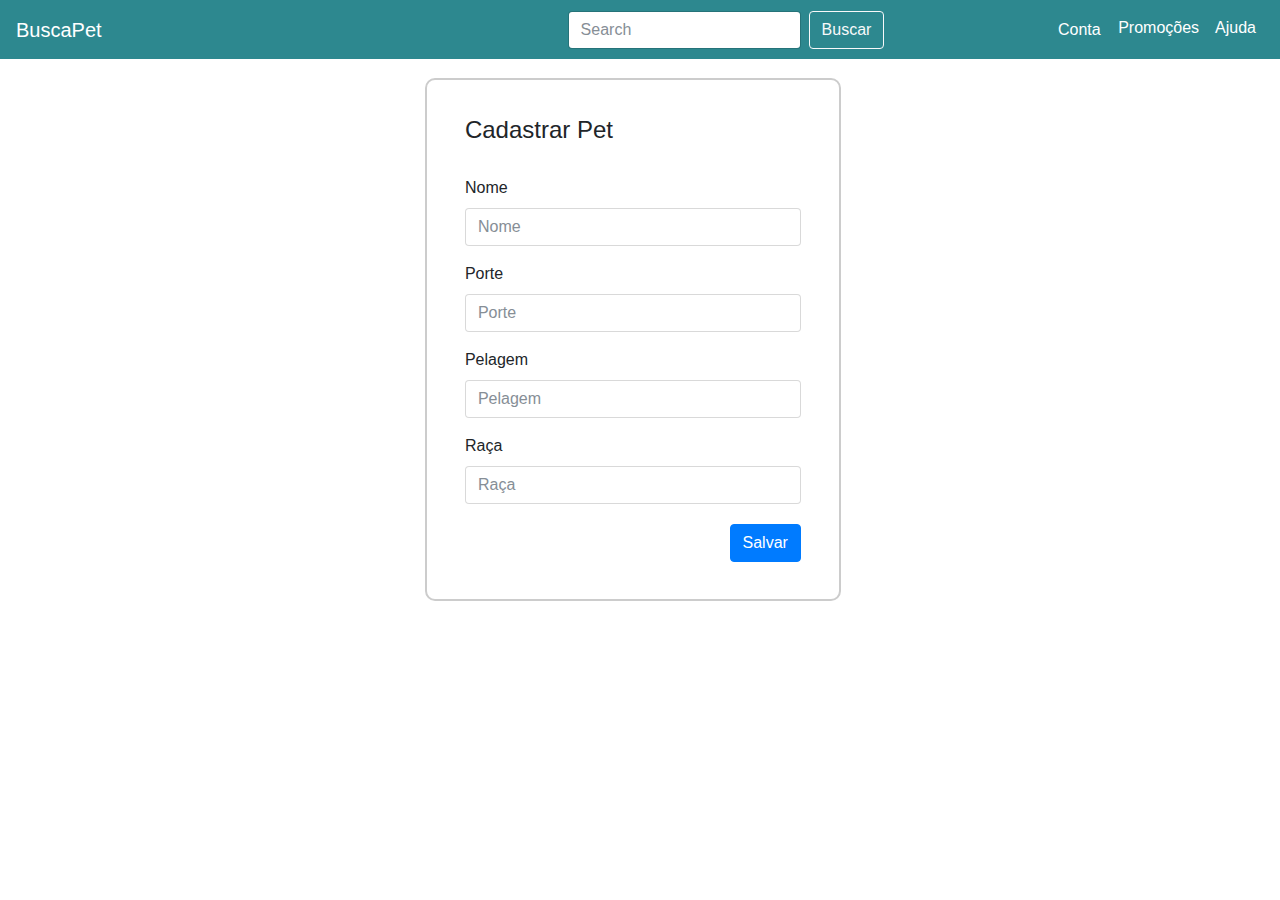
<file: cadastroPet.html>
<!DOCTYPE html>
<html lang="pt-br">

<head>
    <meta charset="UTF-8">
    <meta name="description" content="">
    <meta http-equiv="X-UA-Compatible" content="IE=edge">
    <meta name="viewport" content="width=device-width, initial-scale=1, shrink-to-fit=no">
    <!-- The above 4 meta tags *must* come first in the head; any other head content must come *after* these tags -->

    <!-- Title -->
    <title>Busca Pet</title>

    <!-- Favicon -->
    <link rel="icon" href="./img/core-img/download.jpg">

    <!-- Core Stylesheet -->
    <link href="./css/others/owl.carousel.min.css" rel="stylesheet">
    <link href="./css/others/style.css" rel="stylesheet">
    <link href="./css/others/owl.theme.default.min.css" rel="stylesheet">
    <link href="./css/bootstrap/bootstrap.min.css" rel="stylesheet">
    

    <!-- Responsive CSS -->
    <link href="css/responsive/responsive.css" rel="stylesheet">

</head>

<body>
    <!-- Preloader Start -->
    <div id="preloader">
        <div class="yummy-load"></div>
    </div>

    <!-- Background Pattern Swither -->
  

    <!-- ****** Top Header Area Start ****** -->
   
    <!-- ****** Top Header Area End ****** -->

    <!-- ****** Header Area Start ****** -->
    <header class="header_area">
        <nav class="navbar navbar-expand navbar-dark fixed-top" style="background:#2D888F;">
            <a class="navbar-brand" href="PaginaUsuario.html">BuscaPet</a>
            <button class="navbar-toggler" type="button" data-toggle="collapse" data-target="#navbarSupportedContent" aria-controls="navbarSupportedContent" aria-expanded="false" aria-label="Toggle navigation">
              
            </button>
            

           
            
            <div class="collapse navbar-collapse" id="navbarSupportedContent">
              <ul class="navbar-nav mr-auto">
                
                <form class="form-inline my-2 my-lg-0">
                  <input class="form-control mr-sm-2" type="search" placeholder="Search" aria-label="Search" style="margin-left: 450px;">
                  <button class="btn btn-outline-light my-2 my-sm-0" type="submit">Buscar</button>
                </form> 
              
              </ul>

              <ul class="navbar-nav">

              <div class="dropdown">
                    <button class="dropbtn">Conta</button>
                    <div class="dropdown-content">
                      <a href="#">Agendamentos</a>
                      <a href="paginaEditarCadastro.html">Perfil</a>
                      <a href="paginacadastro.html">Editar Dados</a>
                      <a href="Meuspets.html">Meus Pet</a>
                      <a href="historicodepedidos.html">Pedidos feitos</a>
                      <a href="Login.html">Sair</a>
                    </div>
                  </div>
                  <li class="nav-item active">
                
                      <a class="nav-link" href="#">Promoções <span class="sr-only">(current)</span></a>
                    </li>
                  <ul class="navbar-nav">
                        <li class="nav-item active">
                          <a class="nav-link" href="#">Ajuda <span class="sr-only">(current)</span></a>
                        </li>
                     
                      </div>
            
          </nav>
    </header>
    <div style="padding: 1cm;"></div>

 <section class="container">
     <div class="box" style="margin-left: 9cm;">
        <div>
            <h4>Cadastrar Pet</h4>
        </div>
      </br>
    <form>
            <div class="form-group">
                    <label for="inputAddress">Nome</label>
                    <input type="text" class="form-control" id="inputAddress" placeholder="Nome">
                  </div>
                  <div class="form-group">
                        <label for="inputAddress">Porte</label>
                        <input type="text" class="form-control" id="inputAddress" placeholder="Porte">
                      </div>
                      <div class="form-group">
                            <label for="inputAddress">Pelagem</label>
                            <input type="Text" class="form-control" id="inputAddress" placeholder="Pelagem">
                          </div>                  
                          <div class="form-group">
                                <label for="inputAddress">Raça</label>
                                <input type="Text" class="form-control" id="inputAddress" placeholder="Raça">
                              </div>   
      
                 
                          <a href="Meuspets.html"><button type="submit" class="btn btn-primary" style="margin-left: 7cm; margin-top: 0.1cm">Salvar</button></a>
        </form>
    </div>
   


    </section>
    

    </body>
    </html>
</file>
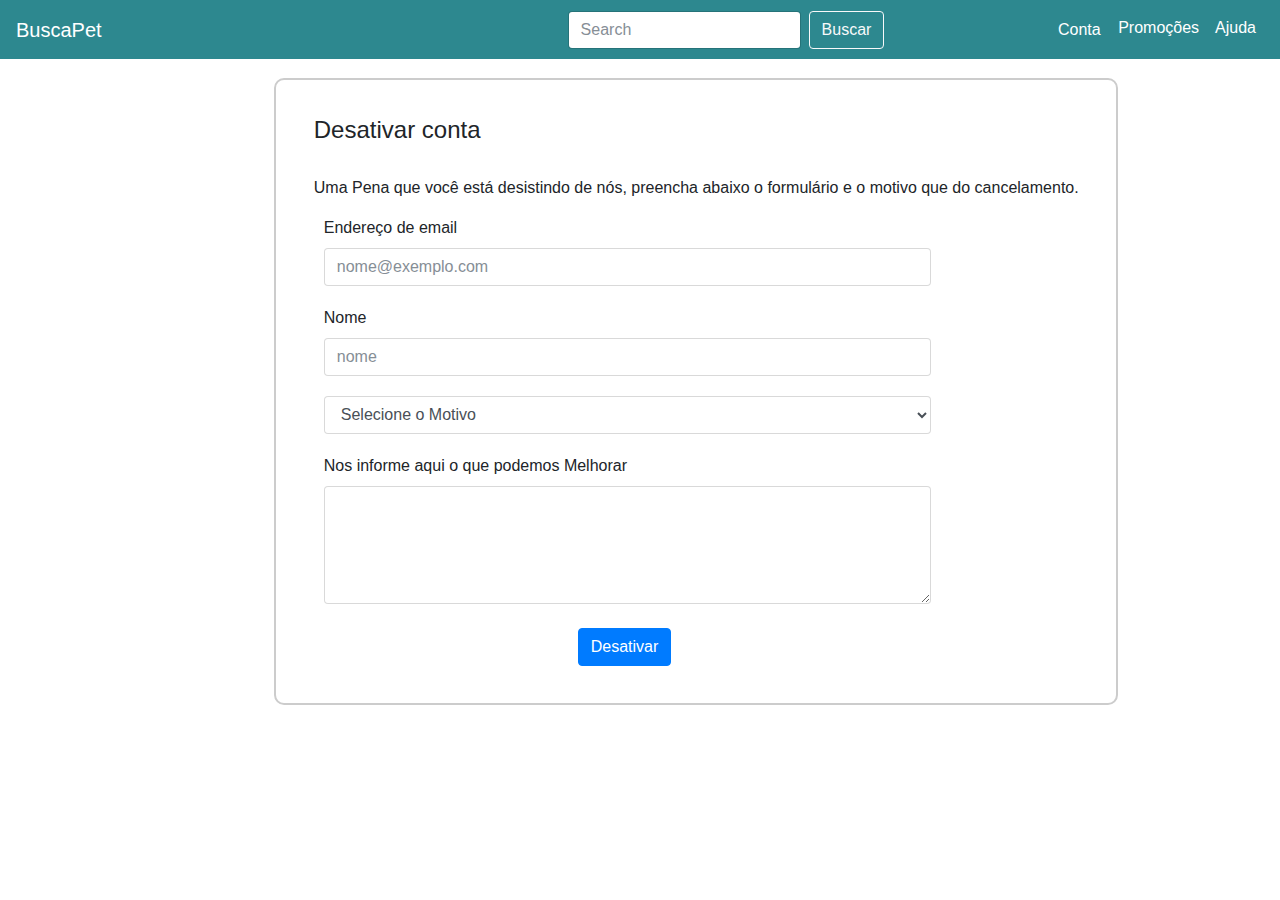
<file: desativarPagina.html>
<!DOCTYPE html>
<html lang="pt-br">

<head>
    <meta charset="UTF-8">
    <meta name="description" content="">
    <meta http-equiv="X-UA-Compatible" content="IE=edge">
    <meta name="viewport" content="width=device-width, initial-scale=1, shrink-to-fit=no">
    <!-- The above 4 meta tags *must* come first in the head; any other head content must come *after* these tags -->

    <!-- Title -->
    <title>Busca Pet</title>

    <!-- Favicon -->
    <link rel="icon" href="./img/core-img/download.jpg">

    <!-- Core Stylesheet -->
    <link href="./css/others/owl.carousel.min.css" rel="stylesheet">
    <link href="./css/others/style.css" rel="stylesheet">
    <link href="./css/others/owl.theme.default.min.css" rel="stylesheet">
    <link href="./css/bootstrap/bootstrap.min.css" rel="stylesheet">
    

    <!-- Responsive CSS -->
    <link href="css/responsive/responsive.css" rel="stylesheet">

</head>

<body>
    <!-- Preloader Start -->
    <div id="preloader">
        <div class="yummy-load"></div>
    </div>

    <!-- Background Pattern Swither -->
  

    <!-- ****** Top Header Area Start ****** -->
   
    <!-- ****** Top Header Area End ****** -->

    <!-- ****** Header Area Start ****** -->
    <header class="header_area">
        <nav class="navbar navbar-expand navbar-dark fixed-top" style="background:#2D888F;">
            <a class="navbar-brand" href="PaginaUsuario.html">BuscaPet</a>
            <button class="navbar-toggler" type="button" data-toggle="collapse" data-target="#navbarSupportedContent" aria-controls="navbarSupportedContent" aria-expanded="false" aria-label="Toggle navigation">
              
            </button>
            

           
            
            <div class="collapse navbar-collapse" id="navbarSupportedContent">
              <ul class="navbar-nav mr-auto">
                
                <form class="form-inline my-2 my-lg-0">
                  <input class="form-control mr-sm-2" type="search" placeholder="Search" aria-label="Search" style="margin-left: 450px;">
                  <button class="btn btn-outline-light my-2 my-sm-0" type="submit">Buscar</button>
                </form> 
              
              </ul>

              <ul class="navbar-nav">

              <div class="dropdown">
                    <button class="dropbtn">Conta</button>
                    <div class="dropdown-content">
                      <a href="#">Agendamentos</a>
                      <a href="paginaEditarCadastro.html">Perfil</a>
                      <a href="paginacadastro.html">Editar Dados</a>
                      <a href="Meuspets.html">Meus Pet</a>
                      <a href="historicodepedidos.html">Pedidos feitos</a>
                      <a href="Login.html">Sair</a>
                    </div>
                  </div>
                  <li class="nav-item active">
                
                      <a class="nav-link" href="#">Promoções <span class="sr-only">(current)</span></a>
                    </li>
                  <ul class="navbar-nav">
                        <li class="nav-item active">
                          <a class="nav-link" href="#">Ajuda <span class="sr-only">(current)</span></a>
                        </li>
                     
                      </div>
            
          </nav>
    </header>

    <section class="container" style="padding-top: 2cm">
<div class="container" style="padding-left: 5cm;">
    <div class="row">

        <div class="col">
            
            <div class="box">
                    <div>
                            <h4>Desativar conta</h4>
                        </div>
                    </br>
                <p>
                    Uma Pena que você está desistindo de nós, preencha abaixo o formulário e o motivo
                    que do cancelamento.
                </p>
                <form>
                    <div class="form-row col-md-10">
                        <label for="exampleFormControlInput1">Endereço de email</label>
                        <input type="email" class="form-control" id="exampleFormControlInput1"
                            placeholder="nome@exemplo.com">
                    </div>
                    <div class="espaco"></div>
                    <div class="form-row col-md-10">
                        <label for="inputEmail4">Nome</label>
                        <input type="text" class="form-control" id="inputEmail4" placeholder="nome">
                    </div>
                    <div class="espaco"></div>

                    <div class="form-row col-md-10">
                        <select class="form-control">
                            <option>Selecione o Motivo</option>
                            <option>O sistema é muito Caro</option>
                            <option>Estou fechando a Loja</option>
                            <option>O concorrente é melhor</option>
                            <option>Voltei a usar papel</option>




                        </select>
                    </div>
                    <div class="espaco"></div>
                    <div class="form-row col-md-10">
                        <label for="exampleFormControlTextarea1">Nos informe aqui o que podemos
                            Melhorar</label>
                        <textarea class="form-control" id="exampleFormControlTextarea1"
                            rows="5"></textarea>
                    </div>
                    <div class="espaco"></div>
                    <a href="Login.html">
                        <a href="Login.html" onclick="funcao1()" value="Exibir Alert" class="btn btn-primary"
                        style="margin-top: 0.1cm; margin-left: 264px;">Desativar</a>
                </form>
            </div>

        </div>
    </div>
</div>
</section>
</body>
<script>

function funcao1() {
alert("Sua conta foi desativada.");
}
</script>
</html>
</file>
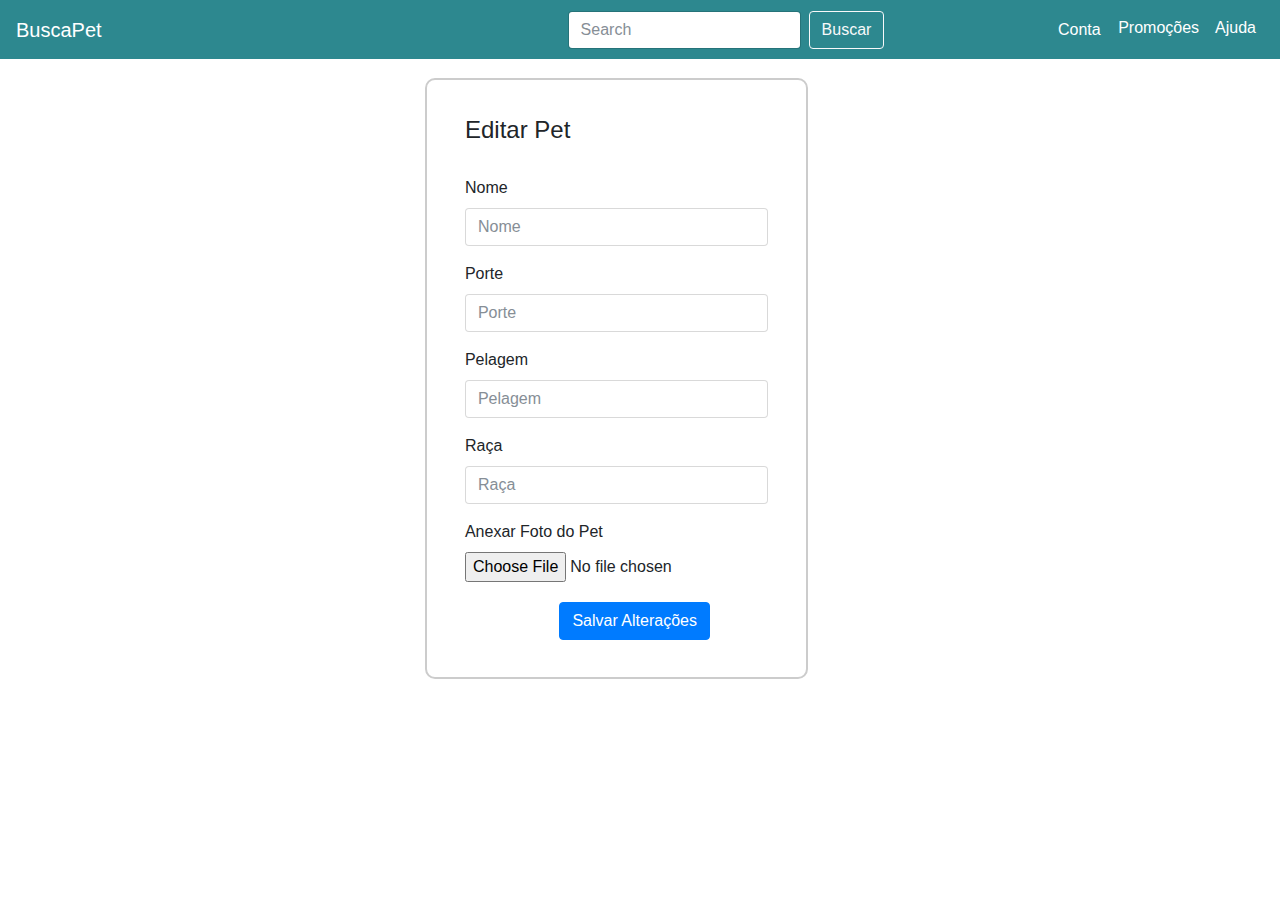
<file: EditarPEt.html>
<!DOCTYPE html>
<html lang="pt-br">

<head>
    <meta charset="UTF-8">
    <meta name="description" content="">
    <meta http-equiv="X-UA-Compatible" content="IE=edge">
    <meta name="viewport" content="width=device-width, initial-scale=1, shrink-to-fit=no">
    <!-- The above 4 meta tags *must* come first in the head; any other head content must come *after* these tags -->

    <!-- Title -->
    <title>Busca Pet</title>

    <!-- Favicon -->
    <link rel="icon" href="./img/core-img/download.jpg">

    <!-- Core Stylesheet -->
    <link href="./css/others/owl.carousel.min.css" rel="stylesheet">
    <link href="./css/others/style.css" rel="stylesheet">
    <link href="./css/others/owl.theme.default.min.css" rel="stylesheet">
    <link href="./css/bootstrap/bootstrap.min.css" rel="stylesheet">
    

    <!-- Responsive CSS -->
    <link href="css/responsive/responsive.css" rel="stylesheet">

</head>

<body>
    <!-- Preloader Start -->
    <div id="preloader">
        <div class="yummy-load"></div>
    </div>

    <!-- Background Pattern Swither -->
  

    <!-- ****** Top Header Area Start ****** -->
   
    <!-- ****** Top Header Area End ****** -->

    <!-- ****** Header Area Start ****** -->
    <header class="header_area">
        <nav class="navbar navbar-expand navbar-dark fixed-top" style="background:#2D888F;">
            <a class="navbar-brand" href="PaginaUsuario.html">BuscaPet</a>
            <button class="navbar-toggler" type="button" data-toggle="collapse" data-target="#navbarSupportedContent" aria-controls="navbarSupportedContent" aria-expanded="false" aria-label="Toggle navigation">
              
            </button>
            

           
            
            <div class="collapse navbar-collapse" id="navbarSupportedContent">
              <ul class="navbar-nav mr-auto">
                
                <form class="form-inline my-2 my-lg-0">
                  <input class="form-control mr-sm-2" type="search" placeholder="Search" aria-label="Search" style="margin-left: 450px;">
                  <button class="btn btn-outline-light my-2 my-sm-0" type="submit">Buscar</button>
                </form> 
              
              </ul>

              <ul class="navbar-nav">

              <div class="dropdown">
                    <button class="dropbtn">Conta</button>
                    <div class="dropdown-content">
                      <a href="#">Agendamentos</a>
                      <a href="#">Perfil</a>
                      <a href="paginacadastro.html">Editar Dados</a>
                      <a href="Meuspets.html">Meus Pet</a>
                      <a href="#">Pedidos feitos</a>
                      <a href="Login.html">Sair</a>
                    </div>
                  </div>
                  <li class="nav-item active">
                
                      <a class="nav-link" href="#">Promoções <span class="sr-only">(current)</span></a>
                    </li>
                  <ul class="navbar-nav">
                        <li class="nav-item active">
                          <a class="nav-link" href="#">Ajuda <span class="sr-only">(current)</span></a>
                        </li>
                     
                      </div>
            
          </nav>
    </header>
    <div style="padding: 1cm;"></div>

 <section class="container">
     <div class="box" style="margin-left: 9cm;">
        <div>
            <h4>Editar Pet</h4>
        </div>
      </br>
    <form>
            <div class="form-group">
                    <label for="inputAddress">Nome</label>
                    <input type="text" class="form-control" id="inputAddress" placeholder="Nome">
                  </div>
                  <div class="form-group">
                        <label for="inputAddress">Porte</label>
                        <input type="text" class="form-control" id="inputAddress" placeholder="Porte">
                      </div>
                      <div class="form-group">
                            <label for="inputAddress">Pelagem</label>
                            <input type="Text" class="form-control" id="inputAddress" placeholder="Pelagem">
                          </div>                  
                          <div class="form-group">
                                <label for="inputAddress">Raça</label>
                                <input type="Text" class="form-control" id="inputAddress" placeholder="Raça">
                              </div>   
                              <form>
                                <div class="form-group">
                                  <label for="exampleFormControlFile1">Anexar Foto do Pet</label>
                                  <input type="file" class="form-control-file" id="exampleFormControlFile1">
                                </div>
                              </form>
      
                 
                          <a href="Meuspets.html"><button type="submit" class="btn btn-primary" style="margin-left: 2.5cm; margin-top: 0.1cm">Salvar Alterações</button></a>
        </form>
    </div>
   


    </section>
    

    </body>
    </html>
</file>
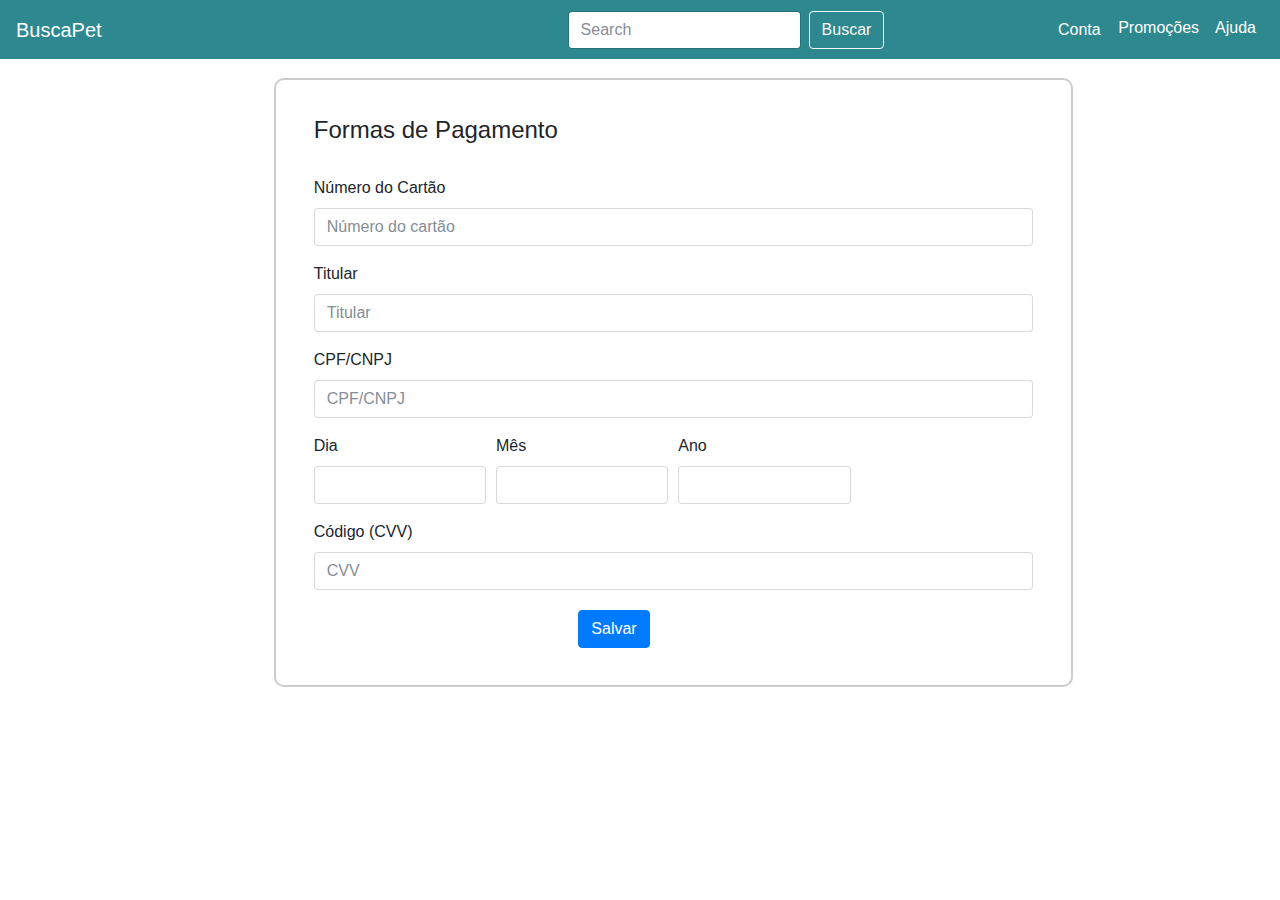
<file: formadepagamento.html>
<!DOCTYPE html>
<html lang="pt-br">

<head>
    <meta charset="UTF-8">
    <meta name="description" content="">
    <meta http-equiv="X-UA-Compatible" content="IE=edge">
    <meta name="viewport" content="width=device-width, initial-scale=1, shrink-to-fit=no">
    <!-- The above 4 meta tags *must* come first in the head; any other head content must come *after* these tags -->

    <!-- Title -->
    <title>Busca Pet</title>

    <!-- Favicon -->
    <link rel="icon" href="./img/core-img/download.jpg">

    <!-- Core Stylesheet -->
    <link href="./css/others/owl.carousel.min.css" rel="stylesheet">
    <link href="./css/others/style.css" rel="stylesheet">
    <link href="./css/others/owl.theme.default.min.css" rel="stylesheet">
    <link href="./css/bootstrap/bootstrap.min.css" rel="stylesheet">
    

    <!-- Responsive CSS -->
    <link href="css/responsive/responsive.css" rel="stylesheet">

</head>

<body>
    <!-- Preloader Start -->
    <div id="preloader">
        <div class="yummy-load"></div>
    </div>

    <!-- Background Pattern Swither -->
  

    <!-- ****** Top Header Area Start ****** -->
   
    <!-- ****** Top Header Area End ****** -->

    <!-- ****** Header Area Start ****** -->
    <header class="header_area">
        <nav class="navbar navbar-expand navbar-dark fixed-top" style="background:#2D888F;">
            <a class="navbar-brand" href="PaginaUsuario.html">BuscaPet</a>
            <button class="navbar-toggler" type="button" data-toggle="collapse" data-target="#navbarSupportedContent" aria-controls="navbarSupportedContent" aria-expanded="false" aria-label="Toggle navigation">
              
            </button>
            

           
            
            <div class="collapse navbar-collapse" id="navbarSupportedContent">
              <ul class="navbar-nav mr-auto">
                
                <form class="form-inline my-2 my-lg-0">
                  <input class="form-control mr-sm-2" type="search" placeholder="Search" aria-label="Search" style="margin-left: 450px;">
                  <button class="btn btn-outline-light my-2 my-sm-0" type="submit">Buscar</button>
                </form> 
              
              </ul>

              <ul class="navbar-nav">

              <div class="dropdown">
                    <button class="dropbtn">Conta</button>
                    <div class="dropdown-content">
                      <a href="#">Agendamentos</a>
                      <a href="paginaEditarCadastro.html">Perfil</a>
                      <a href="paginacadastro.html">Editar Dados</a>
                      <a href="Meuspets.html">Meus Pet</a>
                      <a href="historicodepedidos.html">Pedidos feitos</a>
                      <a href="Login.html">Sair</a>
                    </div>
                  </div>
                  <li class="nav-item active">
                
                      <a class="nav-link" href="#">Promoções <span class="sr-only">(current)</span></a>
                    </li>
                  <ul class="navbar-nav">
                        <li class="nav-item active">
                          <a class="nav-link" href="#">Ajuda <span class="sr-only">(current)</span></a>
                        </li>
                     
                      </div>
            
          </nav>
    </header>
    <div style="padding: 1cm;"></div>

 <section class="container">
     <div class="box" style="margin-left: 5cm;">
       
            <div>
                <h4>Formas de Pagamento</h4>
            </div>
          </br>

    <form>
            <div class="form-group">
                    <label for="inputAddress">Número do Cartão</label>
                    <input type="number" class="form-control" id="inputAddress" placeholder="Número do cartão ">
                  </div>
                  <div class="form-group">
                        <label for="inputAddress">Titular</label>
                        <input type="text" class="form-control" id="inputAddress" placeholder="Titular">
                      </div>
                      <div class="form-group">
                            <label for="inputAddress">CPF/CNPJ</label>
                            <input type="number" class="form-control" id="inputAddress" placeholder="CPF/CNPJ">
                          </div>                  
                 
      
                  <div class="form-row">
                        <div class="form-group col-md-3">
                          <label for="inputCity">Dia</label>
                          <input type="number" class="form-control" >
                          
                              

                             
                        </div>
                        <div class="form-group col-md-3">
                          <label for="inputAddress">Mês</label>
                          <input type="text" class="form-control" >
                                        
                        </div>
                        <div class="form-group col-md-3">
                                <label for="inputAddress">Ano</label>
                                <input type="number" class="form-control" >
                                              
                              </div>
                      </div>
                      <div class="form-group">
                            <label for="inputAddress">Código (CVV)</label>
                        <input type="number" class="form-control" id="inputAddress" placeholder="CVV">
                      
                          </div>      
                          <button type="submit" class="btn btn-primary" style="margin-left: 7cm; margin-top: 0.1cm">Salvar</button>
        </form>
    </div>
   


    </section>
    

    </body>
    </html>
</file>
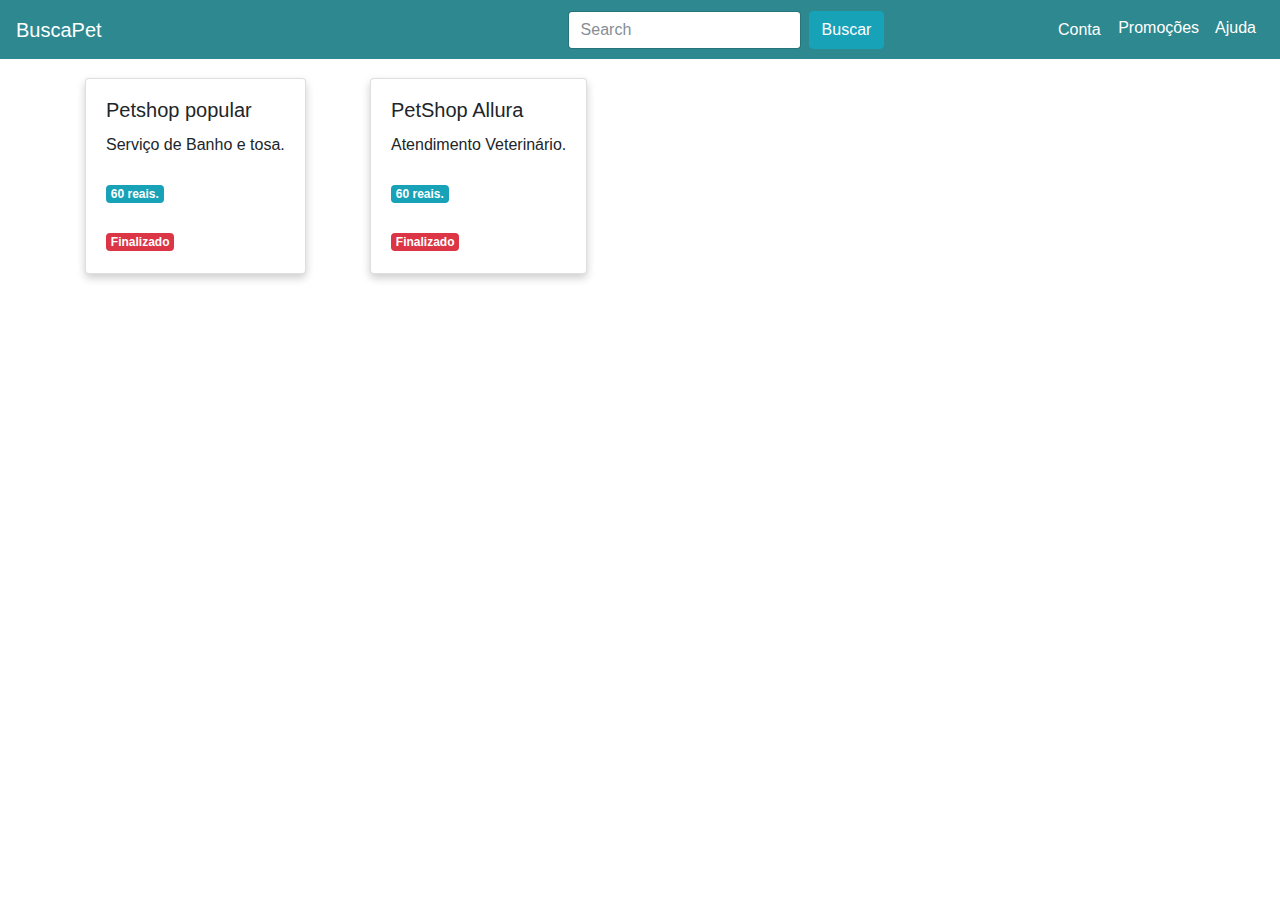
<file: historicodepedidos.html>
﻿<!DOCTYPE html>
<html lang="pt-br">

<head>
    <meta charset="UTF-8">
    <meta name="description" content="">
    <meta http-equiv="X-UA-Compatible" content="IE=edge">
    <meta name="viewport" content="width=device-width, initial-scale=1, shrink-to-fit=no">
    <!-- The above 4 meta tags *must* come first in the head; any other head content must come *after* these tags -->

    <!-- Title -->
    <title>Busca Pet</title>

    <!-- Favicon -->
    <link rel="icon" href="./img/core-img/download.jpg">

    <!-- Core Stylesheet -->
    <link href="./css/others/owl.carousel.min.css" rel="stylesheet">
    <link href="./css/others/style.css" rel="stylesheet">
    <link href="./css/others/owl.theme.default.min.css" rel="stylesheet">
    <link href="./css/bootstrap/bootstrap.min.css" rel="stylesheet">
    

    <!-- Responsive CSS -->
    <link href="css/responsive/responsive.css" rel="stylesheet">

</head>

<body>
    <!-- Preloader Start -->
    <div id="preloader">
        <div class="yummy-load"></div>
    </div>

    <!-- Background Pattern Swither -->
  

    <!-- ****** Top Header Area Start ****** -->
   
    <!-- ****** Top Header Area End ****** -->

    <!-- ****** Header Area Start ****** -->
    <header class="header_area">
        <nav class="navbar navbar-expand navbar-dark fixed-top" style="background:#2D888F;">
            <a class="navbar-brand" href="PaginaUsuario.html">BuscaPet</a>
            <button class="navbar-toggler" type="button" data-toggle="collapse" data-target="#navbarSupportedContent" aria-controls="navbarSupportedContent" aria-expanded="false" aria-label="Toggle navigation">
              
            </button>
            

           
            
            <div class="collapse navbar-collapse" id="navbarSupportedContent">
              <ul class="navbar-nav mr-auto">
                
                <form class="form-inline my-2 my-lg-0">
                  <input class="form-control mr-sm-2" type="search" placeholder="Search" aria-label="Search" style="margin-left: 450px;">
                  <a href="Servico.html" class="btn btn-info" type="submit">Buscar</a>
                </form> 
              
              </ul>

              <ul class="navbar-nav">

              <div class="dropdown">
                    <button class="dropbtn">Conta</button>
                    <div class="dropdown-content">
                      <a href="#">Agendamentos</a>
                      <a href="paginaEditarCadastro.html">Perfil</a>
                      <a href="paginacadastro.html">Editar Dados</a>
                      <a href="Meuspets.html">Meus Pet</a>
                      <a href="historicodepedidos.html">Pedidos feitos</a>
                      <a href="Login.html">Sair</a>
                    </div>
                  </div>
                  <li class="nav-item active">
                
                      <a class="nav-link" href="#">Promoções <span class="sr-only">(current)</span></a>
                    </li>
                  <ul class="navbar-nav">
                        <li class="nav-item active">
                          <a class="nav-link" href="#">Ajuda <span class="sr-only">(current)</span></a>
                        </li>
                     
                      </div>
            
          </nav>
    </header>

    <div style="padding: 1cm"></div>
    <section class="container">

           
	<div class="row">
  	<div class="col-sm-3">
    		<div class="card">
      		<div class="card-body">
        		<h5 class="card-title">Petshop popular</h5>
        		<p class="card-text">Serviço de Banho e tosa. 
			<br><br> <a href="#" class="badge badge-info">60 reais.</a>
			<br><br> <span class="badge badge-danger">Finalizado</span>
			</p>
        		<!-- <a href="#" class="btn btn-primary">Agendar novo serviço</a> -->
      	</div>
    </div>
  </div>
  	<div class="col-sm-3">
    <div class="card">
      		<div class="card-body">
       		 <h5 class="card-title">PetShop Allura	</h5>
      	 	 <p class="card-text">Atendimento Veterinário.
		<br><br> <a href="#" class="badge badge-info">60 reais.</a>
			<br><br> <span class="badge badge-danger">Finalizado</span>
		</p>
       		 <!-- <a href="#" class="btn btn-primary">Agendar novo serviço</a> -->
      </div>
    </div>
  </div>
</div>
                



       
       </div>
           </section>
          <!-- ****** Welcome Area End ****** -->
        
          <!-- ****** Categories Area Start ****** -->
</file>
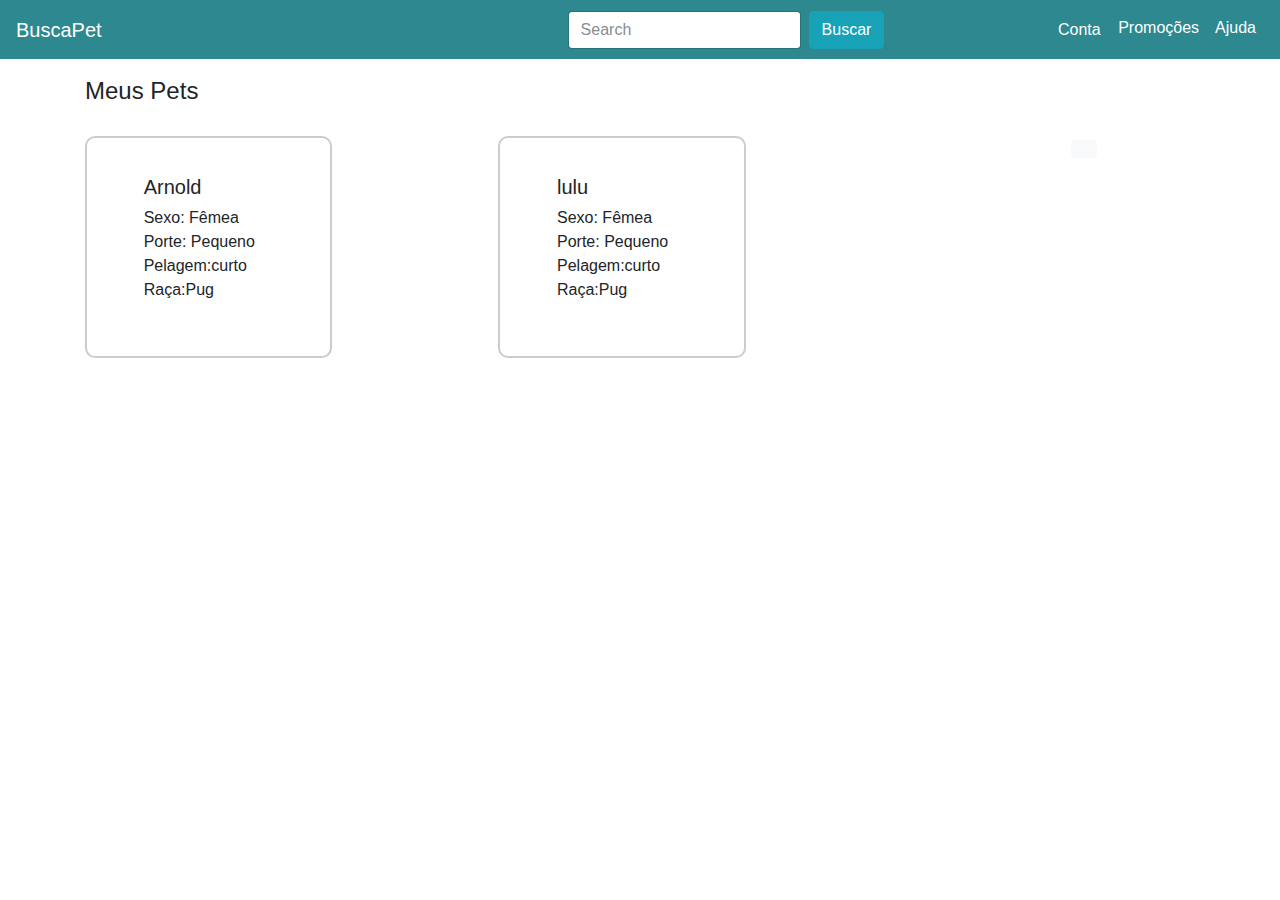
<file: Meuspets.html>
<!DOCTYPE html>
<html lang="pt-br">

<head>
    <meta charset="UTF-8">
    <meta name="description" content="">
    <meta http-equiv="X-UA-Compatible" content="IE=edge">
    <meta name="viewport" content="width=device-width, initial-scale=1, shrink-to-fit=no">
    <!-- The above 4 meta tags *must* come first in the head; any other head content must come *after* these tags -->

    <!-- Title -->
    <title>Busca Pet</title>

    <link rel="icon" href="./img/core-img/download.jpg">

    <!-- Core Stylesheet -->
    <link href="./css/others/owl.carousel.min.css" rel="stylesheet">
    <link href="./css/others/style.css" rel="stylesheet">
    <link href="./css/others/owl.theme.default.min.css" rel="stylesheet">
    <link href="./css/bootstrap/bootstrap.min.css" rel="stylesheet">
    <link rel="stylesheet" href="https://use.fontawesome.com/releases/v5.7.0/css/all.css" integrity="sha384-lZN37f5QGtY3VHgisS14W3ExzMWZxybE1SJSEsQp9S+oqd12jhcu+A56Ebc1zFSJ" crossorigin="anonymous">
    
    
    <!-- Responsive CSS -->
    <link href="css/responsive/responsive.css" rel="stylesheet">
    

</head>

<body>
    <!-- Preloader Start -->
    <div id="preloader">
        <div class="yummy-load"></div>
    </div>

    <!-- Background Pattern Swither -->
  

    <!-- ****** Top Header Area Start ****** -->
   
    <!-- ****** Top Header Area End ****** -->

    <!-- ****** Header Area Start ****** -->
    <header class="header_area">
        <nav class="navbar navbar-expand navbar-dark fixed-top" style="background:#2D888F;">
            <a class="navbar-brand" href="PaginaUsuario.html">BuscaPet</a>
            <button class="navbar-toggler" type="button" data-toggle="collapse" data-target="#navbarSupportedContent" aria-controls="navbarSupportedContent" aria-expanded="false" aria-label="Toggle navigation">
              
            </button>
            

           
            
            <div class="collapse navbar-collapse" id="navbarSupportedContent">
              <ul class="navbar-nav mr-auto">
                
                <form class="form-inline my-2 my-lg-0">
                  <input class="form-control mr-sm-2" type="search" placeholder="Search" aria-label="Search" style="margin-left: 450px;">
                  <a href="Servico.html" class="btn btn-info" type="submit">Buscar</a>
                </form> 
              
              </ul>

              <ul class="navbar-nav">

              <div class="dropdown">
                    <button class="dropbtn">Conta</button>
                    <div class="dropdown-content">
                      <a href="#">Agendamentos</a>
                      <a href="paginaEditarCadastro.html">Perfil</a>
                      <a href="paginacadastro.html">Editar Dados</a>
                      <a href="Meuspets.html">Meus Pet</a>
                      <a href="historicodepedidos.html">Pedidos feitos</a>
                      <a href="Login.html">Sair</a>
                    </div>
                  </div>
                  <li class="nav-item active">
                
                      <a class="nav-link" href="#">Promoções <span class="sr-only">(current)</span></a>
                    </li>
                  <ul class="navbar-nav">
                        <li class="nav-item active">
                          <a class="nav-link" href="#">Ajuda <span class="sr-only">(current)</span></a>
                        </li>
                     
                      </div>
            
          </nav>
    </header>

    <div style="padding: 1cm"></div>
    <section class="container">

        <div>
            <h4>Meus Pets </h4>
        </div>
      </br>


                <div class="row">
                  
                    <div class="col md-4 col lg-4">
                      
                        <div class="box">

                        <div class="media mb-10">
                                <i class='fas fa-dog' style='font-size:48px;color:red; padding-right: 0.5cm'></i>
                                <div class="media-body">
                                  <h5 class="mt-0">Arnold</h5>
                                  <p style="padding-top: -5cm; padding-right: 1cm;"> Sexo: Fêmea </br>Porte: Pequeno</br> Pelagem:curto</br> Raça:Pug</p>
                                </div>
                              </div>
                              </div>
                            </div>
                              
                              <div class="col md-2 col lg-2" style="padding-right:5cm;">
                                    <div class="box">
            
                                    <div class="media mb-10">
                                            <i class='fas fa-cat' style='font-size:48px;color:red; padding-right: 0.5cm'></i>
                                            <div class="media-body">
                                              <h5 class="mt-0">lulu</h5>
                                              <p style="padding-top: -5cm; padding-right: 1cm;"> Sexo: Fêmea </br>Porte: Pequeno</br> Pelagem:curto</br> Raça:Pug</p>
                                              
                                            </div>
                                          </div>
                                          </div>                         
                                      
                    
                    </div>    
                    <div style="padding-right: 3cm">
                        <a href="cadastroPet.html"><button class="btn btn-light" style="color: floralwhite"> <i class='far fa-plus-square' style='font-size:200px;color:#2D888F'></i></a>
                     </div>


                   
          
           
          
       
       </div>
           </section>
          <!-- ****** Welcome Area End ****** -->
        
          <!-- ****** Categories Area Start ****** -->
</file>
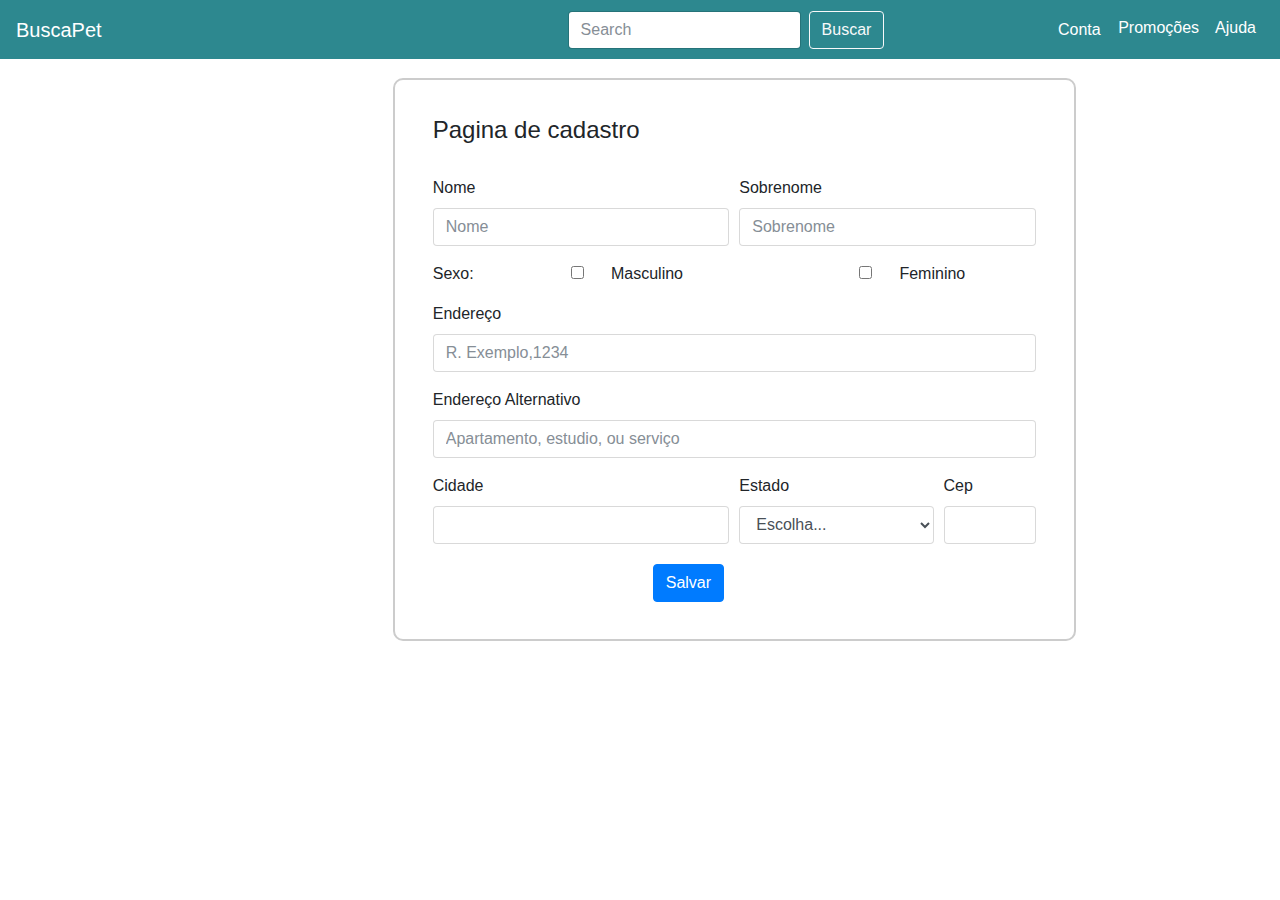
<file: paginacadastro.html>
<!DOCTYPE html>
<html lang="pt-br">

<head>
    <meta charset="UTF-8">
    <meta name="description" content="">
    <meta http-equiv="X-UA-Compatible" content="IE=edge">
    <meta name="viewport" content="width=device-width, initial-scale=1, shrink-to-fit=no">
    <!-- The above 4 meta tags *must* come first in the head; any other head content must come *after* these tags -->

    <!-- Title -->
    <title>Busca Pet</title>

    <!-- Favicon -->
    <link rel="icon" href="./img/core-img/download.jpg">

    <!-- Core Stylesheet -->
    <link href="./css/others/owl.carousel.min.css" rel="stylesheet">
    <link href="./css/others/style.css" rel="stylesheet">
    <link href="./css/others/owl.theme.default.min.css" rel="stylesheet">
    <link href="./css/bootstrap/bootstrap.min.css" rel="stylesheet">
    

    <!-- Responsive CSS -->
    <link href="css/responsive/responsive.css" rel="stylesheet">

</head>

<!DOCTYPE html>
<html lang="pt-br">

<head>
    <meta charset="UTF-8">
    <meta name="description" content="">
    <meta http-equiv="X-UA-Compatible" content="IE=edge">
    <meta name="viewport" content="width=device-width, initial-scale=1, shrink-to-fit=no">
    <!-- The above 4 meta tags *must* come first in the head; any other head content must come *after* these tags -->

    <!-- Title -->
    <title>Busca Pet</title>

    <!-- Favicon -->
    <link rel="icon" href="./img/core-img/download.jpg">

    <!-- Core Stylesheet -->
    <link href="./css/others/owl.carousel.min.css" rel="stylesheet">
    <link href="./css/others/style.css" rel="stylesheet">
    <link href="./css/others/owl.theme.default.min.css" rel="stylesheet">
    <link href="./css/bootstrap/bootstrap.min.css" rel="stylesheet">
    

    <!-- Responsive CSS -->
    <link href="css/responsive/responsive.css" rel="stylesheet">

</head>

<body>
    <!-- Preloader Start -->
    <div id="preloader">
        <div class="yummy-load"></div>
    </div>

    <!-- Background Pattern Swither -->
  

    <!-- ****** Top Header Area Start ****** -->
   
    <!-- ****** Top Header Area End ****** -->

    <!-- ****** Header Area Start ****** -->
    <header class="header_area">
        <nav class="navbar navbar-expand navbar-dark fixed-top" style="background:#2D888F;">
            <a class="navbar-brand" href="PaginaUsuario.html">BuscaPet</a>
            <button class="navbar-toggler" type="button" data-toggle="collapse" data-target="#navbarSupportedContent" aria-controls="navbarSupportedContent" aria-expanded="false" aria-label="Toggle navigation">
              
            </button>
            

           
            
            <div class="collapse navbar-collapse" id="navbarSupportedContent">
              <ul class="navbar-nav mr-auto">
                
                <form class="form-inline my-2 my-lg-0">
                  <input class="form-control mr-sm-2" type="search" placeholder="Search" aria-label="Search" style="margin-left: 450px;">
                  <button class="btn btn-outline-light my-2 my-sm-0" type="submit">Buscar</button>
                </form> 
              
              </ul>

              <ul class="navbar-nav">

              <div class="dropdown">
                    <button class="dropbtn">Conta</button>
                    <div class="dropdown-content">
                      <a href="#">Agendamentos</a>
                      <a href="paginaEditarCadastro.html">Perfil</a>
                      <a href="paginacadastro.html">Editar Dados</a>
                      <a href="Meuspets.html">Meus Pet</a>
                      <a href="historicodepedidos.html">Pedidos feitos</a>
                      <a href="Login.html">Sair</a>
                    </div>
                  </div>
                  <li class="nav-item active">
                
                      <a class="nav-link" href="#">Promoções <span class="sr-only">(current)</span></a>
                    </li>
                  <ul class="navbar-nav">
                        <li class="nav-item active">
                          <a class="nav-link" href="#">Ajuda <span class="sr-only">(current)</span></a>
                        </li>
                     
                      </div>
            
          </nav>

<body>
    <!-- Preloader Start -->
    <div id="preloader">
        <div class="yummy-load"></div>
    </div>

    <!-- Background Pattern Swither -->
  

    <!-- ****** Top Header Area Start ****** -->
   
    <!-- ****** Top Header Area End ****** -->

    <!-- ****** Header Area Start ****** -->
    <header class="header_area">
        <nav class="navbar navbar-expand navbar-dark fixed-top" style="background:#2D888F;">
            <a class="navbar-brand" href="PaginaUsuario.html">BuscaPet</a>
            <button class="navbar-toggler" type="button" data-toggle="collapse" data-target="#navbarSupportedContent" aria-controls="navbarSupportedContent" aria-expanded="false" aria-label="Toggle navigation">
              
            </button>
            

           
            
            <div class="collapse navbar-collapse" id="navbarSupportedContent">
              <ul class="navbar-nav mr-auto">
                
                <form class="form-inline my-2 my-lg-0">
                  <input class="form-control mr-sm-2" type="search" placeholder="Search" aria-label="Search" style="margin-left: 450px;">
                  <button class="btn btn-outline-light my-2 my-sm-0" type="submit">Buscar</button>
                </form> 
              
              </ul>

              <ul class="navbar-nav">

              <div class="dropdown">
                    <button class="dropbtn">Conta</button>
                    <div class="dropdown-content">
                      <a href="#">Agendamentos</a>
                      <a href="#">Perfil</a>
                      <a href="paginacadastro.html">Editar Dados</a>
                      <a href="Meuspets.html">Meus Pet</a>
                      <a href="#">Pedidos feitos</a>
                      <a href="Login.html">Sair</a>
                    </div>
                  </div>
                  <li class="nav-item active">
                
                      <a class="nav-link" href="#">Promoções <span class="sr-only">(current)</span></a>
                    </li>
                  <ul class="navbar-nav">
                        <li class="nav-item active">
                          <a class="nav-link" href="#">Ajuda <span class="sr-only">(current)</span></a>
                        </li>
                     
                      </div>
            
          </nav>
    </header>
  <div style="padding: 1cm;"></div>

  <section class="container" style="margin-left:10cm">
    <div class="box">
      <div>
        <h4>Pagina de cadastro </h4>
      </div>
      </br>
      <form>
        <div class="form-row">
          <div class="form-group col-md-6">
            <label for="inputEmail4">Nome</label>
            <input type="text" class="form-control" id="inputEmail4" placeholder="Nome">
          </div>
          <div class="form-group col-md-6">
            <label for="inputPassword4">Sobrenome</label>
            <input type="text" class="form-control" id="inputPassword4" placeholder="Sobrenome">
          </div>
        </div>
        <div class="row">
          <div class="col-sm-3">Sexo:</div>
          <div class="col md-1 col lg-1">


            <div class="form-group">

              <div class="form-check">
                <input class="form-check-input" type="checkbox" id="gridCheck">
                <label class="form-check-label" for="gridCheck">
                  Masculino
                </label>
              </div>
            </div>
          </div>


          <div class="col md-1 col lg-1" style="padding-left:3.1cm; ">
            <div class="form-group">
              <div class="form-check">
                <input class="form-check-input" type="checkbox" id="gridCheck">
                <label class="form-check-label" for="gridCheck">
                  Feminino
                </label>
              </div>
            </div>
          </div>
        </div>
        <div class="form-group">
          <label for="inputAddress">Endereço</label>
          <input type="text" class="form-control" id="inputAddress" placeholder="R. Exemplo,1234">
        </div>
        <div class="form-group">
          <label for="inputAddress2">Endereço Alternativo</label>
          <input type="text" class="form-control" id="inputAddress2" placeholder="Apartamento, estudio, ou serviço">
        </div>
        <div class="form-row">
          <div class="form-group col-md-6">
            <label for="inputCity">Cidade</label>
            <input type="text" class="form-control" id="inputCity">
          </div>
          <div class="form-group col-md-4">
            <label for="inputState">Estado</label>
            <select id="inputState" class="form-control">
              <option selected>Escolha...</option>
              <option>...</option>
            </select>
          </div>
          <div class="form-group col-md-2">
            <label for="inputZip">Cep</label>
            <input type="text" class="form-control" id="inputZip">
          </div>
        </div>
        <button type="submit" class="btn btn-primary" style="margin-left: 220px; margin-top: 0.1cm">Salvar</button>
    </div>

    </form>
    </div>

  </section>



</body>

</html>
</file>
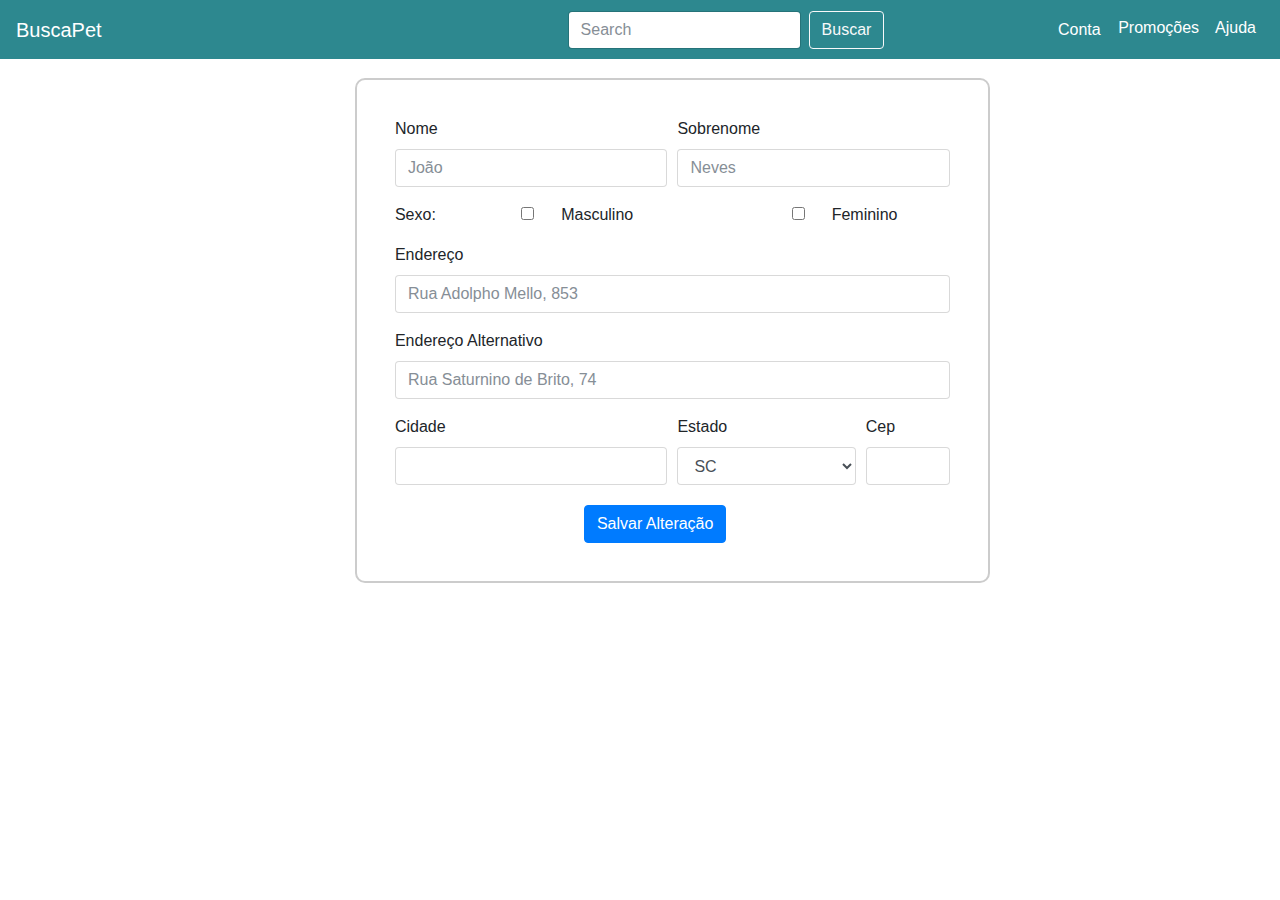
<file: paginaEditarCadastro.html>
<!DOCTYPE html>
<html lang="pt-br">

<head>
    <meta charset="UTF-8">
    <meta name="description" content="">
    <meta http-equiv="X-UA-Compatible" content="IE=edge">
    <meta name="viewport" content="width=device-width, initial-scale=1, shrink-to-fit=no">
    <!-- The above 4 meta tags *must* come first in the head; any other head content must come *after* these tags -->

    <!-- Title -->
    <title>Busca Pet</title>

    <!-- Favicon -->
    <link rel="icon" href="./img/core-img/download.jpg">

    <!-- Core Stylesheet -->
    <link href="./css/others/owl.carousel.min.css" rel="stylesheet">
    <link href="./css/others/style.css" rel="stylesheet">
    <link href="./css/others/owl.theme.default.min.css" rel="stylesheet">
    <link href="./css/bootstrap/bootstrap.min.css" rel="stylesheet">
    

    <!-- Responsive CSS -->
    <link href="css/responsive/responsive.css" rel="stylesheet">

</head>

<body>
    <!-- Preloader Start -->
    <div id="preloader">
        <div class="yummy-load"></div>
    </div>

    <!-- Background Pattern Swither -->
  

    <!-- ****** Top Header Area Start ****** -->
   
    <!-- ****** Top Header Area End ****** -->

    <!-- ****** Header Area Start ****** -->
    <header class="header_area">
        <nav class="navbar navbar-expand navbar-dark fixed-top" style="background:#2D888F;">
            <a class="navbar-brand" href="PaginaUsuario.html">BuscaPet</a>
            <button class="navbar-toggler" type="button" data-toggle="collapse" data-target="#navbarSupportedContent" aria-controls="navbarSupportedContent" aria-expanded="false" aria-label="Toggle navigation">
              
            </button>
            

           
            
            <div class="collapse navbar-collapse" id="navbarSupportedContent">
              <ul class="navbar-nav mr-auto">
                
                <form class="form-inline my-2 my-lg-0">
                  <input class="form-control mr-sm-2" type="search" placeholder="Search" aria-label="Search" style="margin-left: 450px;">
                  <button class="btn btn-outline-light my-2 my-sm-0" type="submit">Buscar</button>
                </form> 
              
              </ul>

              <ul class="navbar-nav">

              <div class="dropdown">
                    <button class="dropbtn">Conta</button>
                    <div class="dropdown-content">
                      <a href="#">Agendamentos</a>
                      <a href="paginaEditarCadastro.html">Perfil</a>
                      <a href="paginacadastro.html">Editar Dados</a>
                      <a href="Meuspets.html">Meus Pet</a>
                      <a href="historicodepedidos.html">Pedidos feitos</a>
                      <a href="Login.html">Sair</a>
                    </div>
                  </div>
                  <li class="nav-item active">
                
                      <a class="nav-link" href="#">Promoções <span class="sr-only">(current)</span></a>
                    </li>
                  <ul class="navbar-nav">
                        <li class="nav-item active">
                          <a class="nav-link" href="#">Ajuda <span class="sr-only">(current)</span></a>
                        </li>
                     
                      </div>
            
          </nav>
    </header>
    <div style="padding: 1cm;"></div>

    <section class="container" style="margin-left:6cm">
        <div class="box" style="margin-left: 3cm">
        <form>
            <div class="form-row">
              <div class="form-group col-md-6">
                <label for="inputEmail4">Nome</label>
                <input type="text" class="form-control" id="inputEmail4" placeholder="João">
              </div>
              <div class="form-group col-md-6">
                <label for="inputPassword4">Sobrenome</label>
                <input type="text" class="form-control" id="inputPassword4" placeholder="Neves">
              </div>
            </div>
            <div class="row">
              <div class="col-sm-3">Sexo:</div>
              <div class="col md-1 col lg-1">
    
    
                <div class="form-group">
    
                  <div class="form-check">
                    <input class="form-check-input" type="checkbox" id="gridCheck">
                    <label class="form-check-label" for="gridCheck">
                      Masculino
                    </label>
                  </div>
                </div>
              </div>
    
    
              <div class="col md-1 col lg-1" style="padding-left:3.1cm; ">
                <div class="form-group">
                  <div class="form-check">
                    <input class="form-check-input" type="checkbox" id="gridCheck">
                    <label class="form-check-label" for="gridCheck">
                      Feminino
                    </label>
                  </div>
                </div>
              </div>
            </div>
            <div class="form-group">
              <label for="inputAddress">Endereço</label>
              <input type="text" class="form-control" id="inputAddress" placeholder="Rua Adolpho Mello, 853">
            </div>
            <div class="form-group">
              <label for="inputAddress2">Endereço Alternativo</label>
              <input type="text" class="form-control" id="inputAddress2" placeholder="Rua Saturnino de Brito, 74">
            </div>
            <div class="form-row">
              <div class="form-group col-md-6">
                <label for="inputCity">Cidade</label>
                <input type="text" class="form-control" id="inputCity">
              </div>
              <div class="form-group col-md-4">
                <label for="inputState">Estado</label>
                <select id="inputState" class="form-control">
                  <option selected>SC</option>
                  <option>...</option>
                </select>
              </div>
              <div class="form-group col-md-2">
                <label for="inputZip">Cep</label>
                <input type="text" class="form-control" id="inputZip">
              </div>
            </div>
            <button type="submit" class="btn btn-primary" style="margin-left: 5cm; margin-top: 0.1cm">Salvar Alteração	</button>
            </div>
           
          </form>
        </div>

    </section>
    
 

    </body>
    </html>
</file>
<file: css/others/style.css>
.item {
  padding: 10px;
  width: 450px;
  height: 200px;
  }

@media (min-width: 991px) {
  #call-to-action .cta-btn-container {
    display: -webkit-box;
    display: -webkit-flex;
    display: -ms-flexbox;
    display: flex;
    -webkit-box-align: center;
    -webkit-align-items: center;
    -ms-flex-align: center;
    align-items: center;
    -webkit-box-pack: end;
    -webkit-justify-content: flex-end;
    -ms-flex-pack: end;
    justify-content: flex-end;
  }
}

@media (min-width: 992px) {
  #intro .intro-info {
    padding-bottom: 0%;
  }




.card {
    /* Add shadows to create the "card" effect */
    box-shadow: 0 4px 8px 0 rgba(0,0,0,0.2);
    transition: 0.3s;
    transition: box-shadow .3s;
    border-radius:10px;
    border: 1px solid #ccc;
    background: #fff;
    float: left;
   
  }
  
  /* On mouse-over, add a deeper shadow */
  
  
  .dropbtn {
    background-color: #2D888F;
    color: white;
    padding: 9.5px;
    font-size: 16px;
    border: none;
    cursor: pointer;
  }
  
  /* The container <div> - needed to position the dropdown content */
  .dropdown {
    position: relative;
    display: inline-block;
  }
  
  /* Dropdown Content (Hidden by Default) */
  .dropdown-content {
    display: none;
    position: absolute;
    background-color: #f9f9f9;
    min-width: 160px;
 

  }
  
  /* Links inside the dropdown */
  .dropdown-content a {
    color: black;
    padding: 12px 16px;
    text-decoration: none;
    display: block;
  }
  
  /* Change color of dropdown links on hover */
  .dropdown-content a:hover {background-color: #f1f1f1}
  
  /* Show the dropdown menu on hover */
  .dropdown:hover .dropdown-content {
    display: block;
  }
  
  /* Change the background color of the dropdown button when the dropdown content is shown */
  .dropdown:hover .dropbtn {
    background-color: #2D888F;
  }
  
  .card:hover {
    box-shadow: 0 8px 16px 0 rgba(0,0,0,0.2);
  }
  
  /* Add some padding inside the card container */
  .container {
    padding: 2px 16px;
  }
  
  .box {
    padding: 1cm;
    transition: box-shadow .3s;
    border-radius:10px;
    border: 2px solid #ccc;
    background: #fff;
    
    position:fixed;
    
  }
  .box:hover {
    box-shadow: 0 0 11px rgba(33,33,33,.2); 
  }

.item {
  padding: 20px;
  width: 400px;
  height: 200px;
}
  .espaco {
    padding: 10px;
  }
  .petshop {
    display: inline-block;
    border: 1px solid;
    padding: 11px 21px;
    vertical-align: middle;
    background: #2D888F;
    color: white;
    border-radius: 6px;
    font-size: 20px;
    font-family: helvetica, serif;
    text-decoration: none;
  }
  #owl-demo .item2 {
    background: #42bdc2;
    padding: 30px 0px;
    margin: 10px;
    color: rgb(190, 18, 18);
    -webkit-border-radius: 3px;
    -moz-border-radius: 3px;
    border-radius: 3px;
    text-align: center;
  }  

  .restaurant-card {
    padding: 19px 20px 16px;
    display: flex;
    text-decoration: none;
    align-items: center;
    width: 100%;
    cursor: default;
    position: relative; }
    @media only screen and (max-width: 767px) {
      .restaurant-card::before {
        content: '';
        width: calc(100% - 40px);
        height: 0;
        display: block;
        background: transparent;
        position: absolute;
        left: 20px;
        top: 0;
        border-top: 1px solid #f5f0eb; }
      .restaurant-card:first-child::before {
        display: none; }
      .restaurant-card:last-of-type {
        border-bottom: 1px solid #f5f0eb; } }
    @media only screen and (min-width: 768px) {
      .restaurant-card {
        border: 1px solid #dcdcdc;
        display: inline-flex;
        width: calc((100% - 20px) / 2);
        margin: 0 20px 40px 0;
        cursor: pointer;
        border-radius: 4px;
        background: transparent;
        transition: 200ms;
        min-height: 100px; }
        .restaurant-card:hover {
          background: #f7f7f7; } }
    @media only screen and (min-width: 768px) and (max-width: 960px) {
      .restaurant-card:nth-child(2n), .restaurant-card:last-child {
        margin-right: 0; } }
    @media only screen and (min-width: 960px) {
      .restaurant-card {
        width: calc((100% - 40px) / 3);
        margin-right: 20px; }
        .restaurant-card:nth-child(3n), .restaurant-card:last-child {
          margin: 0 0 40px 0; } }
    @media only screen and (min-width: 768px) and (max-width: 960px) {
      .restaurant-card {
        width: calc((100% - 20px) / 2); } }
    .restaurant-card:focus {
      outline: none;
      background-color: #fafafa; }
    .restaurant-card--closed {
      -webkit-filter: grayscale(1);
              filter: grayscale(1);
      opacity: 0.7; }
    .restaurant-card--closed .restaurant-item__title {
        color: #919191; }
    .restaurant-card__image {
      position: relative;
      flex-shrink: 0;
      width: 50px;
      height: 50px;
      overflow: hidden;
      border-radius: 50%; }
    .restaurant-card__image svg {
        color: #fff;
        fill: #fff; }
    @media only screen and (min-width: 960px) {
        .restaurant-card__image {
          width: 80px;
          height: 80px;
          border: 1px solid #dcdcdc; } }
    .restaurant-card__image--placeholder {
        background-color: #dbdad9; }
    .restaurant-card__image .icon-marmita {
        position: absolute;
        top: 50%;
        left: 50%;
        -webkit-transform: translate(-50%, -50%);
                transform: translate(-50%, -50%);
        width: 80%;
        height: 80%; }
    .restaurant-card__infos {
      flex-grow: 1;
      min-width: 0;
      padding-left: 0.75em; }
    .restaurant-card__infos h3 {
        font-size: 1em;
        margin: 0; }
    .restaurant-card__title, .restaurant-card__subtitle {
      line-height: 1.1;
      margin-top: 0;
      margin-bottom: 0.25em; }
    @media only screen and (min-width: 960px) {
        .restaurant-card__title, .restaurant-card__subtitle {
          font-size: 0.875rem;
          line-height: 1.1875em; } }
    .restaurant-card__title {
      display: flex;
      font-weight: 400;
      color: #717171;
      font-size: 1rem;
      justify-content: space-between;
      align-items: baseline;
      min-width: 0; }
    .restaurant-card__title-truncated {
        white-space: nowrap;
        overflow: hidden;
        text-overflow: ellipsis;
        flex-grow: 1; }
    .restaurant-card__rating {
      color: #e7a74e;
      line-height: 0;
      font-size: 0.9375rem;
      display: inline-block;
      flex-shrink: 0; }
    .restaurant-card__rating .icon-marmita {
        width: 14px;
        height: 14px;
        -webkit-transform: translateY(1px);
                transform: translateY(1px);
        margin-right: 2px; }
    .restaurant-card__rating .icon-marmita svg {
          color: #e7a74e;
          width: 100%;
          height: 100%; }
    .restaurant-card__rating--no-rating {
        color: #c4c4c4; }
    .restaurant-card__rating--no-rating .icon-marmita svg {
          color: #c4c4c4;
          fill: #c4c4c4; }
    .restaurant-card__subtitle {
      font-weight: 300;
      color: #a6a29f;
      font-size: 0.875rem;
      line-height: 1.25em; }
    .restaurant-card__image img {
      max-height: 100%;
      position: absolute;
      top: 50%;
      left: 50%;
      -webkit-transform: translate(-50%, -50%);
              transform: translate(-50%, -50%);
      width: auto; }
    .restaurant-card__super {
      color: #853b83; }
    .restaurant-card__super svg {
        color: #853b83;
        fill: #853b83; }
    .restaurant-card__extra-infos {
      display: flex;
      align-content: center;
      margin-top: 5px; }
    @media only screen and (min-width: 960px) {
        .restaurant-card__extra-infos {
          justify-content: space-between; } }
</file>
<file: css/responsive/responsive.css>
@media (min-width: 992px) and (max-width: 1199px) {
    .post-author a,
    .post-date a,
    .post-favourite a,
    .post-comments a,
    .post-share a {
        font-size: 12px;
    }

}

@media (min-width: 768px) and (max-width: 991px) {
    .post-author a,
    .post-date a,
    .post-favourite a,
    .post-comments a,
    .post-share a {
        font-size: 12px;
    }
    .navbar-toggler {
        background-color: #fc6c3f;
        width: 100%;
        color: #fff;
        margin-bottom: 30px;
    }
    .footer_area .navbar-toggler {
        margin-bottom: 0;
    }
    .navbar.navbar-expand-lg .navbar-nav .nav-link {
        padding: 7.5px 30px;
    }


}

@media (min-width: 320px) and (max-width: 767px) {
    .post-author a,
    .post-date a,
    .post-favourite a,
    .post-comments a,
    .post-share a {
        font-size: 12px;
    }
    .post-favourite a,
    .post-comments a {
        margin-right: 7.5px;
    }

    .post-author a,
    .top_header_area .top_social_bar > a {
        margin-right: 15px;
    }

    .post-author a::after {
        right: -7px;
    }
    .footer-social-area .single-icon span {
        display: none;
    }
    .footer-social-area .single-icon:last-of-type > a > i {
        padding-right: 0;
    }
    .top_header_area .signup-search-area .search_button {
        margin-left: 15px;
    }
    .navbar-toggler {
        background-color: #fc6c3f;
        width: 100%;
        color: #fff;
        margin-bottom: 30px;
    }
    .footer_area .navbar-toggler {
        margin-bottom: 0;
    }
    .navbar.navbar-expand-lg .navbar-nav .nav-link {
        padding: 7.5px 30px;
    }
    .pagination-area .page-status {
        margin-top: 30px;
    }
    #googleMap {
        height: 300px;
    }
    .comment-wrapper .comment-author {
        width: 50px;
        height: 50px;
        margin-right: 10px;
    }
    .single_comment_area::after {
        display: none;
    }
    .single_comment_area ol li.single_comment_area {
        margin-left: 30px;
    }
    .single_comment_area ol li.single_comment_area .comment-wrapper .comment-author {
        margin-right: 10px;
    }
    .single_comment_area ol li.single_comment_area {
        margin-left: 15px;
    }
}

@media (min-width: 480px) and (max-width: 767px) {
    #googleMap {
        height: 400px;
    }
}

@media (min-width: 576px) and (max-width: 767px) {
    .pagination-area .page-status {
        margin-top: 0;
    }
    #googleMap {
        height: 500px;
    }
    .comment-wrapper .comment-author {
        margin-right: 60px;
        width: 70px;
        height: 70px;
    }
    .single_comment_area::after {
        display: block;
    }
    .single_comment_area ol li.single_comment_area {
        margin-left: 60px;
    }
    .single_comment_area ol li.single_comment_area .comment-wrapper .comment-author {
        margin-right: 30px;
    }
    .single_comment_area ol li.single_comment_area {
        margin-left: 130px;
    }
}
</file>
